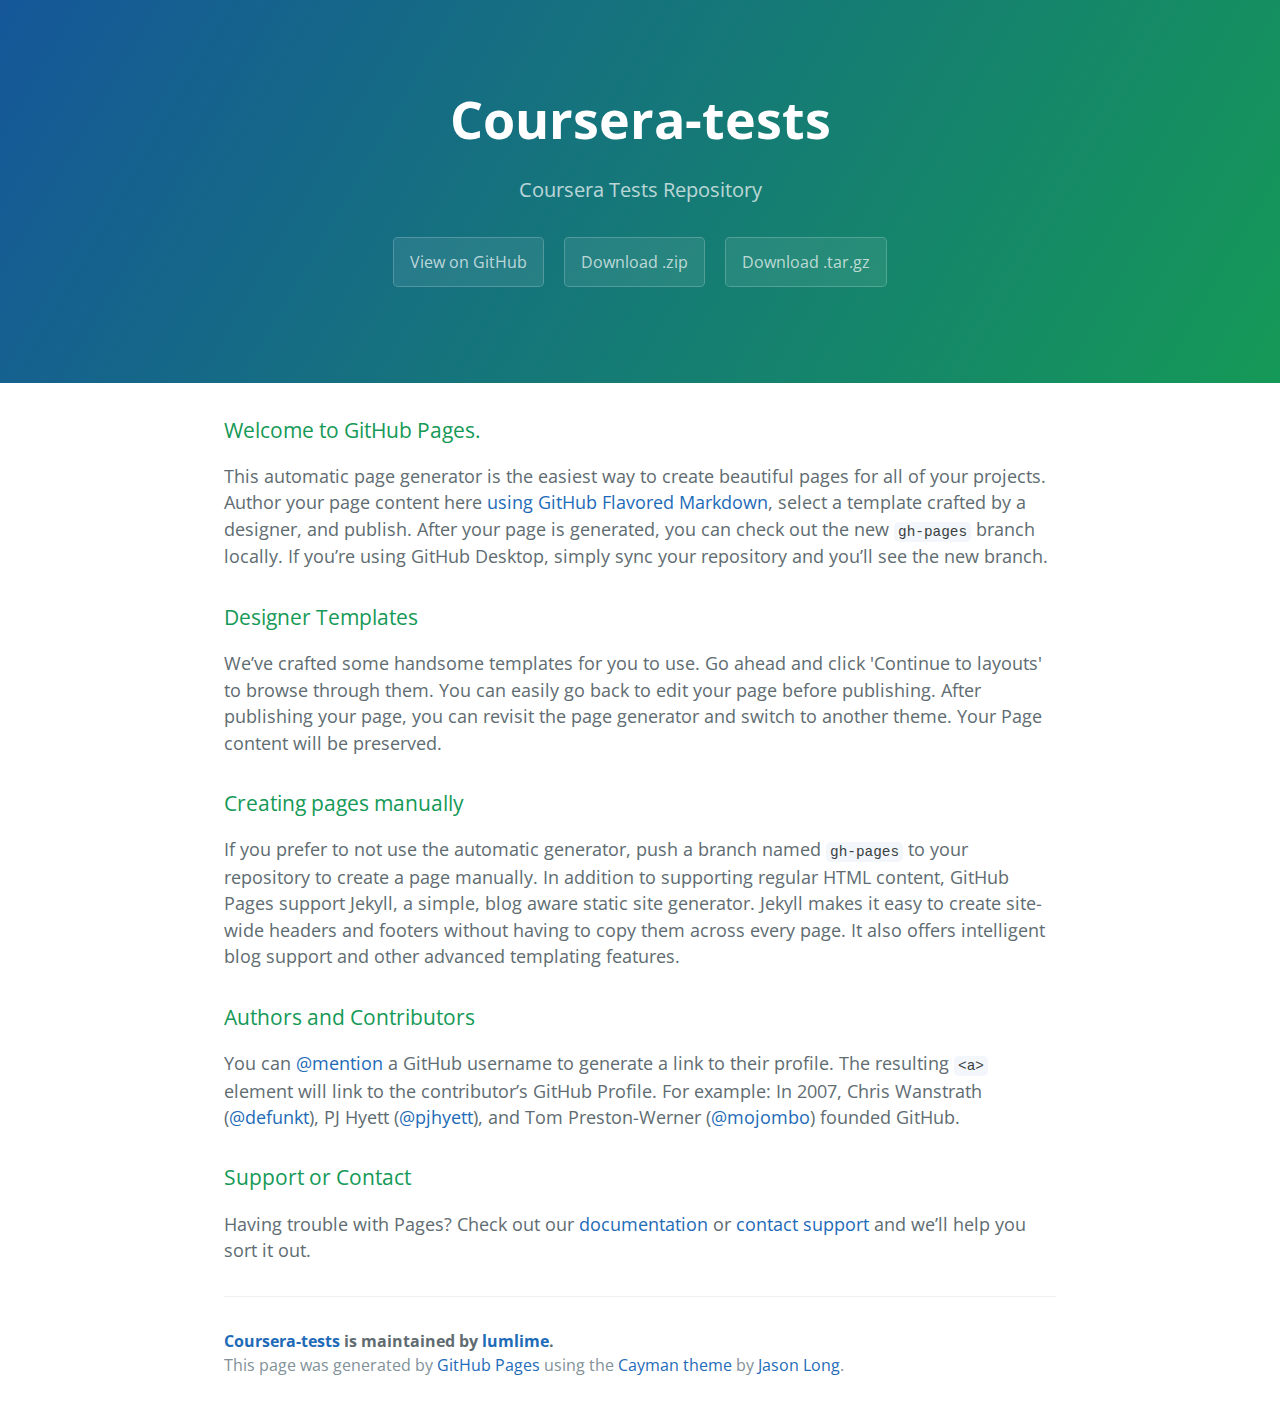
<file: index.html>
<!DOCTYPE html>
<html lang="en-us">
  <head>
    <meta charset="UTF-8">
    <title>Coursera-tests by lumlime</title>
    <meta name="viewport" content="width=device-width, initial-scale=1">
    <link rel="stylesheet" type="text/css" href="stylesheets/normalize.css" media="screen">
    <link href='https://fonts.googleapis.com/css?family=Open+Sans:400,700' rel='stylesheet' type='text/css'>
    <link rel="stylesheet" type="text/css" href="stylesheets/stylesheet.css" media="screen">
    <link rel="stylesheet" type="text/css" href="stylesheets/github-light.css" media="screen">
  </head>
  <body>
    <section class="page-header">
      <h1 class="project-name">Coursera-tests</h1>
      <h2 class="project-tagline">Coursera Tests Repository</h2>
      <a href="https://github.com/lumlime/coursera-tests" class="btn">View on GitHub</a>
      <a href="https://github.com/lumlime/coursera-tests/zipball/master" class="btn">Download .zip</a>
      <a href="https://github.com/lumlime/coursera-tests/tarball/master" class="btn">Download .tar.gz</a>
    </section>

    <section class="main-content">
      <h3>
<a id="welcome-to-github-pages" class="anchor" href="#welcome-to-github-pages" aria-hidden="true"><span aria-hidden="true" class="octicon octicon-link"></span></a>Welcome to GitHub Pages.</h3>

<p>This automatic page generator is the easiest way to create beautiful pages for all of your projects. Author your page content here <a href="https://guides.github.com/features/mastering-markdown/">using GitHub Flavored Markdown</a>, select a template crafted by a designer, and publish. After your page is generated, you can check out the new <code>gh-pages</code> branch locally. If you’re using GitHub Desktop, simply sync your repository and you’ll see the new branch.</p>

<h3>
<a id="designer-templates" class="anchor" href="#designer-templates" aria-hidden="true"><span aria-hidden="true" class="octicon octicon-link"></span></a>Designer Templates</h3>

<p>We’ve crafted some handsome templates for you to use. Go ahead and click 'Continue to layouts' to browse through them. You can easily go back to edit your page before publishing. After publishing your page, you can revisit the page generator and switch to another theme. Your Page content will be preserved.</p>

<h3>
<a id="creating-pages-manually" class="anchor" href="#creating-pages-manually" aria-hidden="true"><span aria-hidden="true" class="octicon octicon-link"></span></a>Creating pages manually</h3>

<p>If you prefer to not use the automatic generator, push a branch named <code>gh-pages</code> to your repository to create a page manually. In addition to supporting regular HTML content, GitHub Pages support Jekyll, a simple, blog aware static site generator. Jekyll makes it easy to create site-wide headers and footers without having to copy them across every page. It also offers intelligent blog support and other advanced templating features.</p>

<h3>
<a id="authors-and-contributors" class="anchor" href="#authors-and-contributors" aria-hidden="true"><span aria-hidden="true" class="octicon octicon-link"></span></a>Authors and Contributors</h3>

<p>You can <a href="https://help.github.com/articles/basic-writing-and-formatting-syntax/#mentioning-users-and-teams" class="user-mention">@mention</a> a GitHub username to generate a link to their profile. The resulting <code>&lt;a&gt;</code> element will link to the contributor’s GitHub Profile. For example: In 2007, Chris Wanstrath (<a href="https://github.com/defunkt" class="user-mention">@defunkt</a>), PJ Hyett (<a href="https://github.com/pjhyett" class="user-mention">@pjhyett</a>), and Tom Preston-Werner (<a href="https://github.com/mojombo" class="user-mention">@mojombo</a>) founded GitHub.</p>

<h3>
<a id="support-or-contact" class="anchor" href="#support-or-contact" aria-hidden="true"><span aria-hidden="true" class="octicon octicon-link"></span></a>Support or Contact</h3>

<p>Having trouble with Pages? Check out our <a href="https://help.github.com/pages">documentation</a> or <a href="https://github.com/contact">contact support</a> and we’ll help you sort it out.</p>

      <footer class="site-footer">
        <span class="site-footer-owner"><a href="https://github.com/lumlime/coursera-tests">Coursera-tests</a> is maintained by <a href="https://github.com/lumlime">lumlime</a>.</span>

        <span class="site-footer-credits">This page was generated by <a href="https://pages.github.com">GitHub Pages</a> using the <a href="https://github.com/jasonlong/cayman-theme">Cayman theme</a> by <a href="https://twitter.com/jasonlong">Jason Long</a>.</span>
      </footer>

    </section>

  
  </body>
</html>
</file>
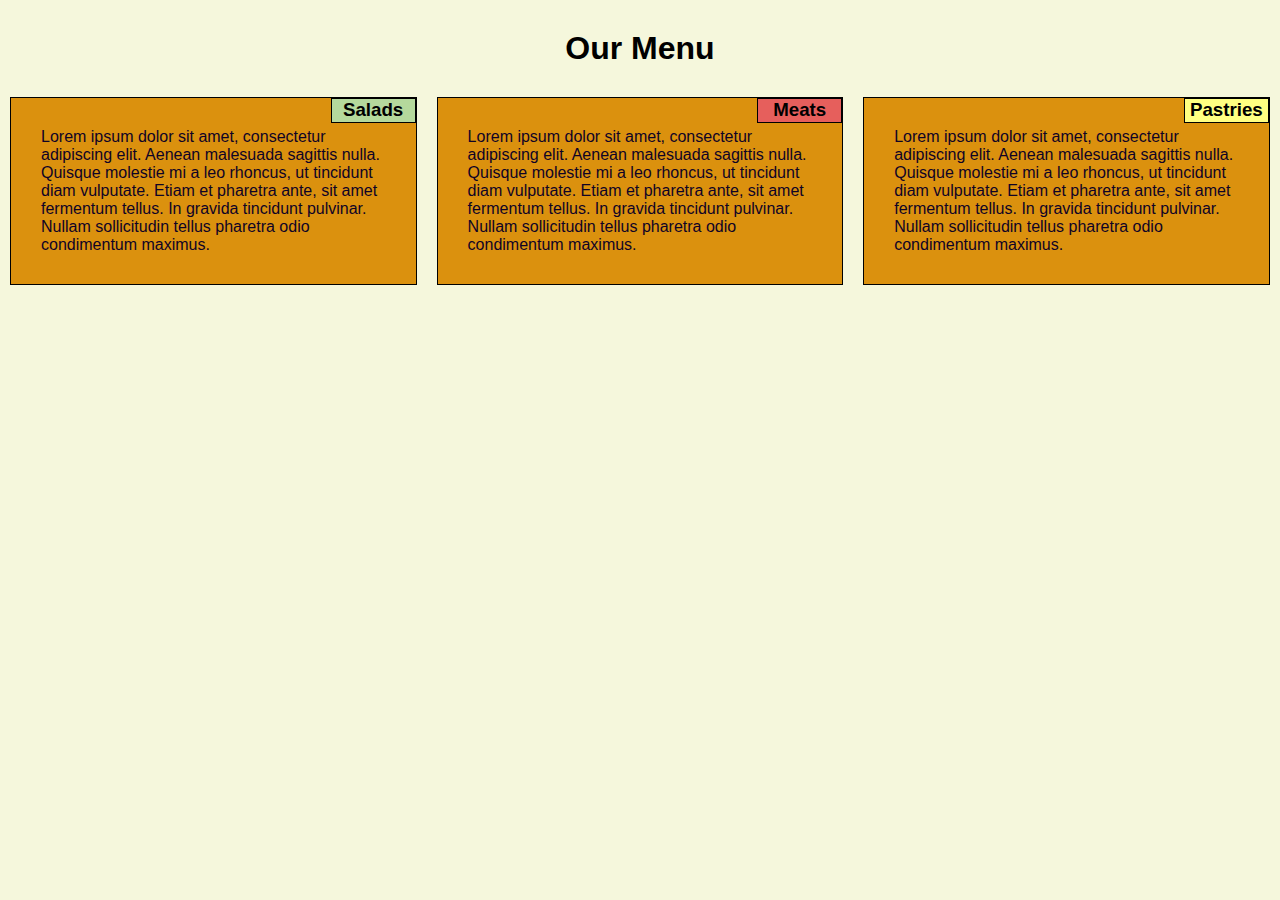
<file: site/module2-solution/index.html>
<!DOCTYPE <!DOCTYPE html>
<html>
<head>
	<meta charset="utf-8">
	<meta name="viewport" content="width=device-width, initial-scale=1">
	<title>Module 2 Assignment</title>
	<link rel="stylesheet" href="css/mystyle.css">

</head>
<body>

<h1>Our Menu</h1>

	<div class="row">

	  		<div class="col-lg-4 col-md-6 col-sm-12" id="fst">
	  			<div class="section">
	  				<h3 id="smhd1">Salads</h3>
	  				<p>Lorem ipsum dolor sit amet, consectetur adipiscing elit. Aenean malesuada sagittis nulla. Quisque molestie mi a leo rhoncus, ut tincidunt diam vulputate. Etiam et pharetra ante, sit amet fermentum tellus. In gravida tincidunt pulvinar. Nullam sollicitudin tellus pharetra odio condimentum maximus.</p>
	  			</div>
	  		</div>
	  		

	  		<div class="col-lg-4 col-md-6 col-sm-12" id="snd">
	  			<div class="section">
	  				<h3 id="smhd2">Meats</h3>
	  				<p>Lorem ipsum dolor sit amet, consectetur adipiscing elit. Aenean malesuada sagittis nulla. Quisque molestie mi a leo rhoncus, ut tincidunt diam vulputate. Etiam et pharetra ante, sit amet fermentum tellus. In gravida tincidunt pulvinar. Nullam sollicitudin tellus pharetra odio condimentum maximus.</p>
	  			</div>	
	  		</div>
	  		

	  		<div class="col-lg-4 col-md-12 col-sm-12" id="trd">
	  			<div class="section">
	  				<h3 id="smhd3">Pastries</h3>
	  				<p>Lorem ipsum dolor sit amet, consectetur adipiscing elit. Aenean malesuada sagittis nulla. Quisque molestie mi a leo rhoncus, ut tincidunt diam vulputate. Etiam et pharetra ante, sit amet fermentum tellus. In gravida tincidunt pulvinar. Nullam sollicitudin tellus pharetra odio condimentum maximus.</p>
	  			</div>
	  		</div>

  	</div>

</body>
</html>
</file>
<file: stylesheets/stylesheet.css>
* {
  box-sizing: border-box; }

body {
  padding: 0;
  margin: 0;
  font-family: "Open Sans", "Helvetica Neue", Helvetica, Arial, sans-serif;
  font-size: 16px;
  line-height: 1.5;
  color: #606c71; }

a {
  color: #1e6bb8;
  text-decoration: none; }
  a:hover {
    text-decoration: underline; }

.btn {
  display: inline-block;
  margin-bottom: 1rem;
  color: rgba(255, 255, 255, 0.7);
  background-color: rgba(255, 255, 255, 0.08);
  border-color: rgba(255, 255, 255, 0.2);
  border-style: solid;
  border-width: 1px;
  border-radius: 0.3rem;
  transition: color 0.2s, background-color 0.2s, border-color 0.2s; }
  .btn + .btn {
    margin-left: 1rem; }

.btn:hover {
  color: rgba(255, 255, 255, 0.8);
  text-decoration: none;
  background-color: rgba(255, 255, 255, 0.2);
  border-color: rgba(255, 255, 255, 0.3); }

@media screen and (min-width: 64em) {
  .btn {
    padding: 0.75rem 1rem; } }

@media screen and (min-width: 42em) and (max-width: 64em) {
  .btn {
    padding: 0.6rem 0.9rem;
    font-size: 0.9rem; } }

@media screen and (max-width: 42em) {
  .btn {
    display: block;
    width: 100%;
    padding: 0.75rem;
    font-size: 0.9rem; }
    .btn + .btn {
      margin-top: 1rem;
      margin-left: 0; } }

.page-header {
  color: #fff;
  text-align: center;
  background-color: #159957;
  background-image: linear-gradient(120deg, #155799, #159957); }

@media screen and (min-width: 64em) {
  .page-header {
    padding: 5rem 6rem; } }

@media screen and (min-width: 42em) and (max-width: 64em) {
  .page-header {
    padding: 3rem 4rem; } }

@media screen and (max-width: 42em) {
  .page-header {
    padding: 2rem 1rem; } }

.project-name {
  margin-top: 0;
  margin-bottom: 0.1rem; }

@media screen and (min-width: 64em) {
  .project-name {
    font-size: 3.25rem; } }

@media screen and (min-width: 42em) and (max-width: 64em) {
  .project-name {
    font-size: 2.25rem; } }

@media screen and (max-width: 42em) {
  .project-name {
    font-size: 1.75rem; } }

.project-tagline {
  margin-bottom: 2rem;
  font-weight: normal;
  opacity: 0.7; }

@media screen and (min-width: 64em) {
  .project-tagline {
    font-size: 1.25rem; } }

@media screen and (min-width: 42em) and (max-width: 64em) {
  .project-tagline {
    font-size: 1.15rem; } }

@media screen and (max-width: 42em) {
  .project-tagline {
    font-size: 1rem; } }

.main-content :first-child {
  margin-top: 0; }
.main-content img {
  max-width: 100%; }
.main-content h1, .main-content h2, .main-content h3, .main-content h4, .main-content h5, .main-content h6 {
  margin-top: 2rem;
  margin-bottom: 1rem;
  font-weight: normal;
  color: #159957; }
.main-content p {
  margin-bottom: 1em; }
.main-content code {
  padding: 2px 4px;
  font-family: Consolas, "Liberation Mono", Menlo, Courier, monospace;
  font-size: 0.9rem;
  color: #383e41;
  background-color: #f3f6fa;
  border-radius: 0.3rem; }
.main-content pre {
  padding: 0.8rem;
  margin-top: 0;
  margin-bottom: 1rem;
  font: 1rem Consolas, "Liberation Mono", Menlo, Courier, monospace;
  color: #567482;
  word-wrap: normal;
  background-color: #f3f6fa;
  border: solid 1px #dce6f0;
  border-radius: 0.3rem; }
  .main-content pre > code {
    padding: 0;
    margin: 0;
    font-size: 0.9rem;
    color: #567482;
    word-break: normal;
    white-space: pre;
    background: transparent;
    border: 0; }
.main-content .highlight {
  margin-bottom: 1rem; }
  .main-content .highlight pre {
    margin-bottom: 0;
    word-break: normal; }
.main-content .highlight pre, .main-content pre {
  padding: 0.8rem;
  overflow: auto;
  font-size: 0.9rem;
  line-height: 1.45;
  border-radius: 0.3rem; }
.main-content pre code, .main-content pre tt {
  display: inline;
  max-width: initial;
  padding: 0;
  margin: 0;
  overflow: initial;
  line-height: inherit;
  word-wrap: normal;
  background-color: transparent;
  border: 0; }
  .main-content pre code:before, .main-content pre code:after, .main-content pre tt:before, .main-content pre tt:after {
    content: normal; }
.main-content ul, .main-content ol {
  margin-top: 0; }
.main-content blockquote {
  padding: 0 1rem;
  margin-left: 0;
  color: #819198;
  border-left: 0.3rem solid #dce6f0; }
  .main-content blockquote > :first-child {
    margin-top: 0; }
  .main-content blockquote > :last-child {
    margin-bottom: 0; }
.main-content table {
  display: block;
  width: 100%;
  overflow: auto;
  word-break: normal;
  word-break: keep-all; }
  .main-content table th {
    font-weight: bold; }
  .main-content table th, .main-content table td {
    padding: 0.5rem 1rem;
    border: 1px solid #e9ebec; }
.main-content dl {
  padding: 0; }
  .main-content dl dt {
    padding: 0;
    margin-top: 1rem;
    font-size: 1rem;
    font-weight: bold; }
  .main-content dl dd {
    padding: 0;
    margin-bottom: 1rem; }
.main-content hr {
  height: 2px;
  padding: 0;
  margin: 1rem 0;
  background-color: #eff0f1;
  border: 0; }

@media screen and (min-width: 64em) {
  .main-content {
    max-width: 64rem;
    padding: 2rem 6rem;
    margin: 0 auto;
    font-size: 1.1rem; } }

@media screen and (min-width: 42em) and (max-width: 64em) {
  .main-content {
    padding: 2rem 4rem;
    font-size: 1.1rem; } }

@media screen and (max-width: 42em) {
  .main-content {
    padding: 2rem 1rem;
    font-size: 1rem; } }

.site-footer {
  padding-top: 2rem;
  margin-top: 2rem;
  border-top: solid 1px #eff0f1; }

.site-footer-owner {
  display: block;
  font-weight: bold; }

.site-footer-credits {
  color: #819198; }

@media screen and (min-width: 64em) {
  .site-footer {
    font-size: 1rem; } }

@media screen and (min-width: 42em) and (max-width: 64em) {
  .site-footer {
    font-size: 1rem; } }

@media screen and (max-width: 42em) {
  .site-footer {
    font-size: 0.9rem; } }
</file>
<file: stylesheets/github-light.css>
/*
   Copyright 2014 GitHub Inc.

   Licensed under the Apache License, Version 2.0 (the "License");
   you may not use this file except in compliance with the License.
   You may obtain a copy of the License at

       http://www.apache.org/licenses/LICENSE-2.0

   Unless required by applicable law or agreed to in writing, software
   distributed under the License is distributed on an "AS IS" BASIS,
   WITHOUT WARRANTIES OR CONDITIONS OF ANY KIND, either express or implied.
   See the License for the specific language governing permissions and
   limitations under the License.

*/

.pl-c /* comment */ {
  color: #969896;
}

.pl-c1      /* constant, markup.raw, meta.diff.header, meta.module-reference, meta.property-name, support, support.constant, support.variable, variable.other.constant */,
.pl-s .pl-v /* string variable */ {
  color: #0086b3;
}

.pl-e  /* entity */,
.pl-en /* entity.name */ {
  color: #795da3;
}

.pl-s .pl-s1 /* string source */,
.pl-smi      /* storage.modifier.import, storage.modifier.package, storage.type.java, variable.other, variable.parameter.function */ {
  color: #333;
}

.pl-ent /* entity.name.tag */ {
  color: #63a35c;
}

.pl-k /* keyword, storage, storage.type */ {
  color: #a71d5d;
}

.pl-pds              /* punctuation.definition.string, string.regexp.character-class */,
.pl-s                /* string */,
.pl-s .pl-pse .pl-s1 /* string punctuation.section.embedded source */,
.pl-sr               /* string.regexp */,
.pl-sr .pl-cce       /* string.regexp constant.character.escape */,
.pl-sr .pl-sra       /* string.regexp string.regexp.arbitrary-repitition */,
.pl-sr .pl-sre       /* string.regexp source.ruby.embedded */ {
  color: #183691;
}

.pl-v /* variable */ {
  color: #ed6a43;
}

.pl-id /* invalid.deprecated */ {
  color: #b52a1d;
}

.pl-ii /* invalid.illegal */ {
  background-color: #b52a1d;
  color: #f8f8f8;
}

.pl-sr .pl-cce /* string.regexp constant.character.escape */ {
  color: #63a35c;
  font-weight: bold;
}

.pl-ml /* markup.list */ {
  color: #693a17;
}

.pl-mh        /* markup.heading */,
.pl-mh .pl-en /* markup.heading entity.name */,
.pl-ms        /* meta.separator */ {
  color: #1d3e81;
  font-weight: bold;
}

.pl-mq /* markup.quote */ {
  color: #008080;
}

.pl-mi /* markup.italic */ {
  color: #333;
  font-style: italic;
}

.pl-mb /* markup.bold */ {
  color: #333;
  font-weight: bold;
}

.pl-md /* markup.deleted, meta.diff.header.from-file */ {
  background-color: #ffecec;
  color: #bd2c00;
}

.pl-mi1 /* markup.inserted, meta.diff.header.to-file */ {
  background-color: #eaffea;
  color: #55a532;
}

.pl-mdr /* meta.diff.range */ {
  color: #795da3;
  font-weight: bold;
}

.pl-mo /* meta.output */ {
  color: #1d3e81;
}
</file>
<file: site/module2-solution/css/mystyle.css>
/********** Base styles **********/
* {
  box-sizing: border-box;
  margin: 0;
  padding: 0;
  font-family: Arial, serif;
}


h1 {
  margin-top: 30px;
  margin-bottom: 30px;
  text-align: center;
}

h3 {
  width: 85px;
  height: 25px;
  border: 1px solid black;
  text-align: center;
  position: absolute;
  top:0;
  right: 0;
}

p {
  width: 100%;
  color: #0F0326;
  margin: 5px;
}




#smhd1 {
  background-color: #B5D99C;
}

#smhd2 {
  background-color: #E65F5C;
}

#smhd3 {
  background-color: #FFFF82;
}


.section {
  background-color: #db910e;
  min-height: 160px;
  border: 1px solid black;
  position: relative;
  margin-right: 10px;
  margin-left: 10px;
  margin-bottom: 10px;
  padding: 25px;
}



/* Simple Responsive Framework. */
.row {
  width: 100.0%;
}



/********** Desktop Version **********/
@media (min-width: 992px) {
  .col-lg-1, .col-lg-2, .col-lg-3, .col-lg-4, .col-lg-5, .col-lg-6, .col-lg-7, .col-lg-8, .col-lg-9, .col-lg-10, .col-lg-11, .col-lg-12 {
    float: left;
  }
  .col-lg-1 {
    width: 8.33%;
  }
  .col-lg-2 {
    width: 16.66%;
  }
  .col-lg-3 {
    width: 25%;
  }
  .col-lg-4 {
    width: 33.33%;
  }
  .col-lg-5 {
    width: 41.66%;
  }
  .col-lg-6 {
    width: 50%;
  }
  .col-lg-7 {
    width: 58.33%;
  }
  .col-lg-8 {
    width: 66.66%;
  }
  .col-lg-9 {
    width: 74.99%;
  }
  .col-lg-10 {
    width: 83.33%;
  }
  .col-lg-11 {
    width: 91.66%;
  }
  .col-lg-12 {
    width: 100%;
  }
}


/********** Tablet Version **********/

@media (min-width: 768px) and (max-width: 991px) {
  .col-md-1, .col-md-2, .col-md-3, .col-md-4, .col-md-5, .col-md-6, .col-md-7, .col-md-8, .col-md-9, .col-md-10, .col-md-11, .col-md-12 {
    float: left;
  }
  .col-md-1 {
    width: 8.33%;
  }
  .col-md-2 {
    width: 16.66%;
  }
  .col-md-3 {
    width: 25%;
  }
  .col-md-4 {
    width: 33.33%;
  }
  .col-md-5 {
    width: 41.66%;
  }
  .col-md-6 {
    width: 50%;
  }
  .col-md-7 {
    width: 58.33%;
  }
  .col-md-8 {
    width: 66.66%;
  }
  .col-md-9 {
    width: 74.99%;
  }
  .col-md-10 {
    width: 83.33%;
  }
  .col-md-11 {
    width: 91.66%;
  }
  .col-md-12 {
    width: 100%;
  }
}

/********** Mobile Version **********/
@media (max-width: 767px) {
  .col-sm-1, .col-sm-2, .col-sm-3, .col-sm-4, .col-sm-5, .col-sm-6, .col-sm-7, .col-sm-8, .col-sm-9, .col-sm-10, .col-sm-11, .col-sm-12 {
    float: left;
  }
  .col-sm-1 {
    width: 8.33%;
  }
  .col-sm-2 {
    width: 16.66%;
  }
  .col-sm-3 {
    width: 25%;
  }
  .col-sm-4 {
    width: 33.33%;
  }
  .col-sm-5 {
    width: 41.66%;
  }
  .col-sm-6 {
    width: 50%;
  }
  .col-sm-7 {
    width: 58.33%;
  }
  .col-sm-8 {
    width: 66.66%;
  }
  .col-sm-9 {
    width: 74.99%;
  }
  .col-sm-10 {
    width: 83.33%;
  }
  .col-sm-11 {
    width: 91.66%;
  }
  .col-sm-12 {
    width: 100%;
  }
}




  body {
    background-color: #F5F7DC;
  }
}
</file>
